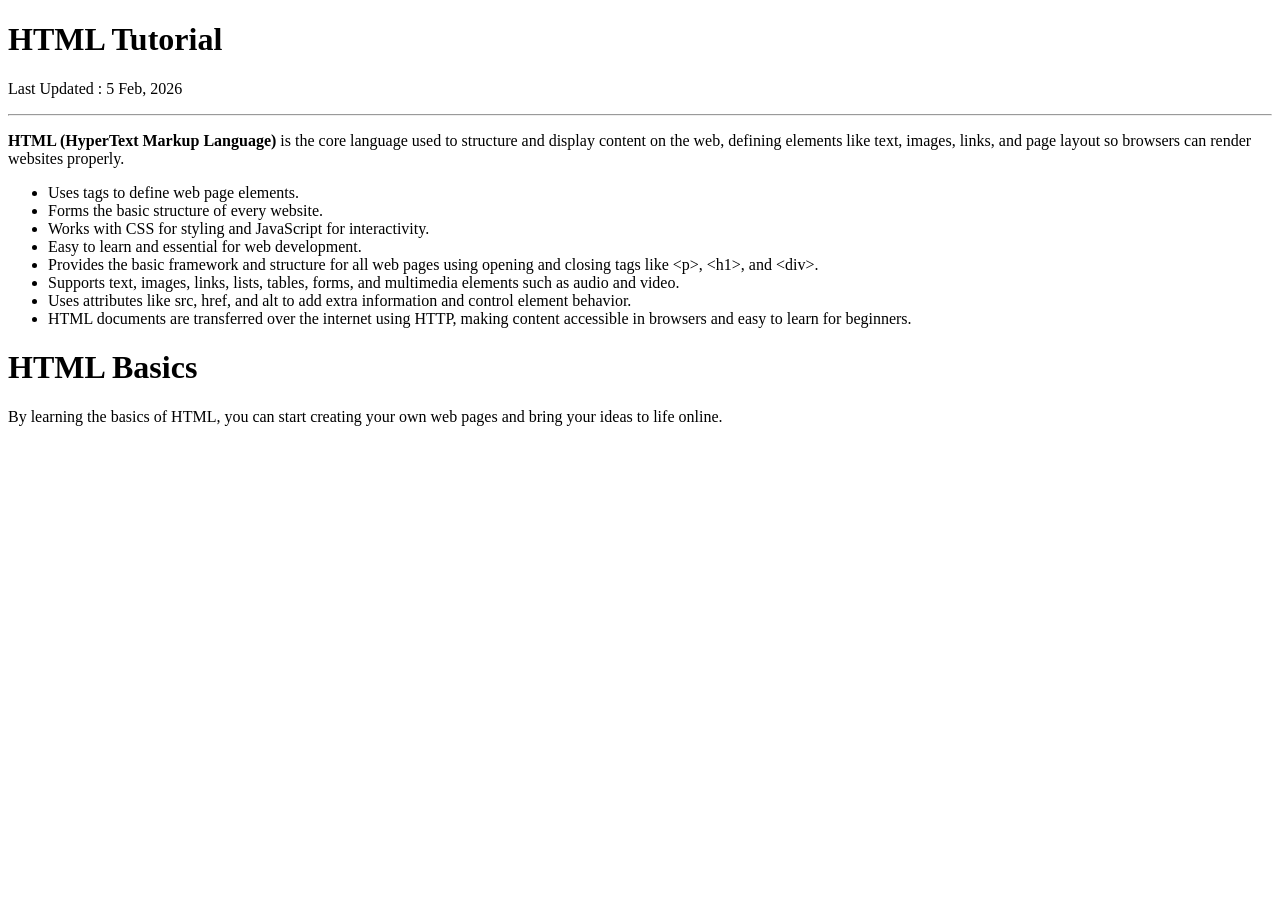
<file: Day_3/index.html>
<!DOCTYPE HTML>
<html>
    <head><title>Sample</title></head>
    <h1><strong>HTML Tutorial</strong></h1>

    <p>Last Updated : 5 Feb, 2026</p>
    <hr>
<body>
   <p><strong> HTML (HyperText Markup Language)</strong> is the core language used to structure and display content on the web, defining elements like text, images, links, and page layout so browsers can render websites properly.</P>
   <ul type="disc">
    <li>Uses tags to define web page elements.</li>
    <li>Forms the basic structure of every website.</li>
    <li>Works with CSS for styling and JavaScript for interactivity.</li>
    <li>Easy to learn and essential for web development.</li>
    <li>Provides the basic framework and structure for all web pages using opening and closing tags like &lt;p&gt;, &lt;h1&gt;, and &lt;div&gt;.</li>
    <li>Supports text, images, links, lists, tables, forms, and multimedia elements such as audio and video.</li>
    <li>Uses attributes like src, href, and alt to add extra information and control element behavior.</li>
    <li>HTML documents are transferred over the internet using HTTP, making content accessible in browsers and easy to learn for beginners.</li>
   </ul>
   
   <h1><strong>HTML Basics</strong></h1>
   <p>By learning the basics of HTML, you can start creating your own web pages and bring your ideas to life online.</p>

</body>
</html>
</file>
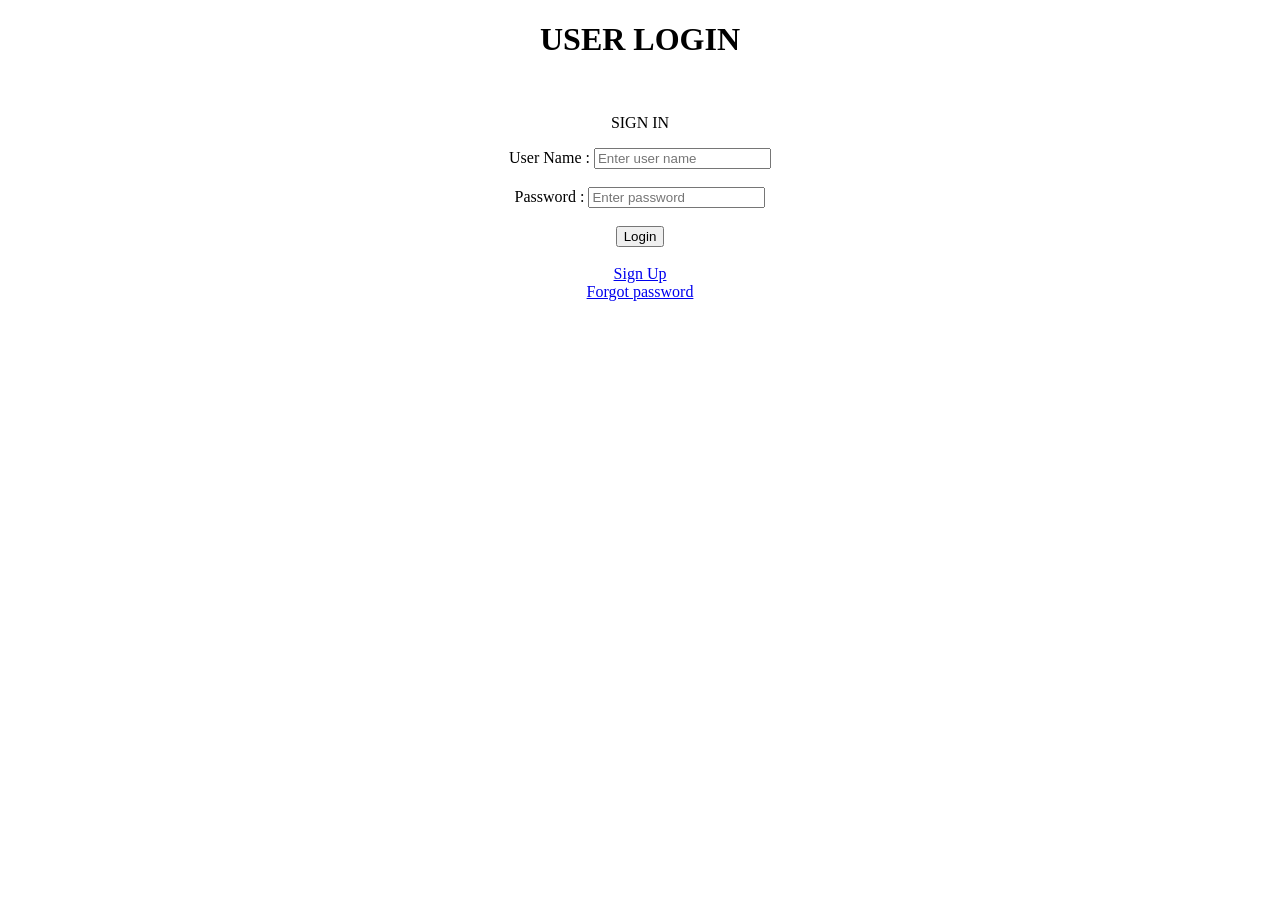
<file: Day_6/index.html>
<!DOCTYPE html>
<html lang="en">
<head>
    <meta charset="UTF-8">
    <meta name="viewport" content="width=device-width, initial-scale=1.0">
    <title>Document</title>
</head>
<body>
    <h1><center>USER LOGIN</center></h1> <br>
    <p><center>SIGN IN</center></p>

    <form action="./Succes.html" align="center" >
        <label for="">User Name :</label>
        <input type="text" placeholder="Enter user name"> <br> <br>
        <label for="">Password :</label>
        <input type="Password" placeholder="Enter password"> <br> <br>
        <button>Login</button> <br> <br>

        <a href="./SignUp.html"> <center>Sign Up</center></a> 
        <a href="./ForgotPassword.html">Forgot password</a>
        </table>
  
</body>
</html>
</file>
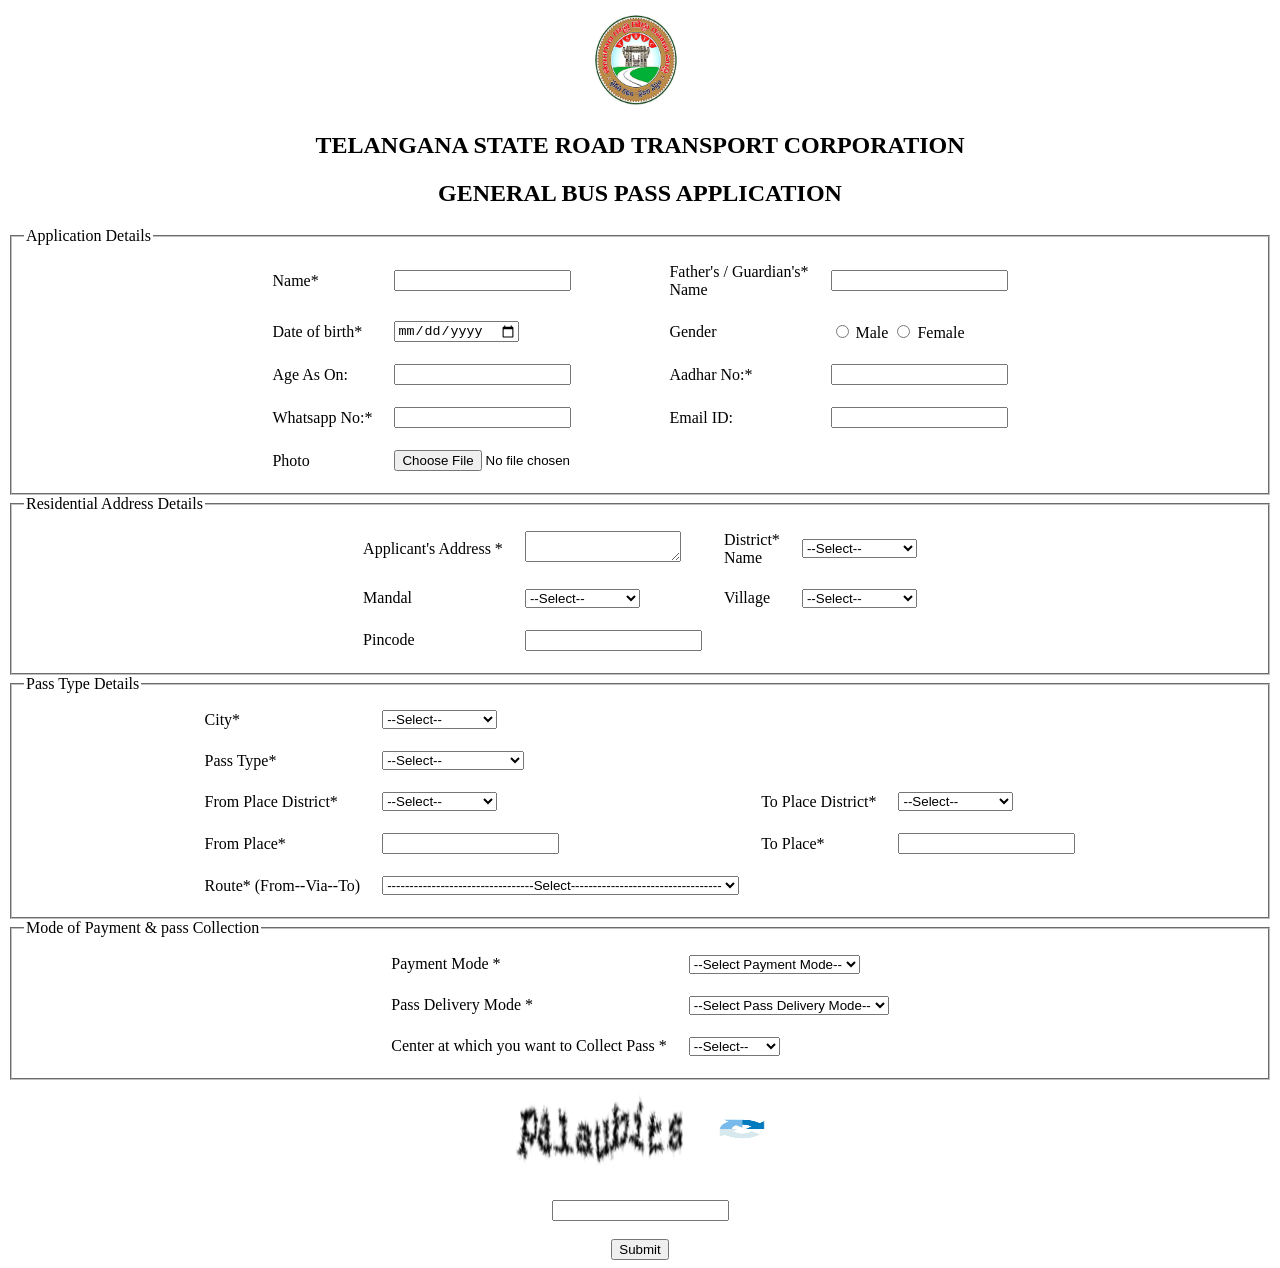
<file: Day_7/index.html>
<!DOCTYPE html>
<html lang="en">
<head>
    <meta charset="UTF-8">
    <meta name="viewport" content="width=device-width, initial-scale=1.0">
    <title>Bus Pass</title>
</head>
<body>
<center>
    <img src= "./Lgo.jpg" alt="logo" height="100" width="100" >
         <h2> TELANGANA STATE ROAD TRANSPORT CORPORATION <h1> 
            <h2>GENERAL BUS PASS APPLICATION </h2>
    <form action="">
        <fieldset>
        <legend>Application Details</legend>
        <table cellpadding="10">
            <tbody>
            <tr>
            <td>
                <label for="name">Name*</label>
                 </td> 
            <td>        
                <input type="text" name="" id="" value="" maxlength="10" required>
            </td>
            <td>
                <label for="">Father's / Guardian's* <br> Name</label>
            </td>
           <td>
            <input type="text" name="" id="" value="" maxlength="15">
           </td>
            </tr>
            <tr>
                <td>
                    <label for="">Date of birth*</label>
                </td>
                <td>
                <input type="date" name="date_of_birth" id="" value="" required>
                </td> 
                <td> 
                    <label for="gender1">Gender</label>
                </td>
           <td>
                <input type="radio" name="gender1" id="male" value="Male">
                <label for=""> Male</label>
                <input type="radio" name="gender1" id="Female" value="Female" >
                <label for="">Female</label>
            </td> </tr>
            <td>
                <label for="">Age As On:</label>

            </td>
            <td><input type="number" name="" id="" value="" required></td>
            <td>
                <label for="">Aadhar No:*</label>
            </td>

            <td><input type="tel" name="" id="" value="" required></td>
            </tr>
            <tr>
                <td>
                    <label for="">Whatsapp No:*</label>

                </td>
                <td>
                    <input type="tel" name="" id="" value="">
                </td>
                <td>
                    <label for="">Email ID:</label>
                </td>
                <td><input type="email" name="" id="" value="" required></td>
            </tr>
            <tr>
                <td>
                    <label for="">Photo</label>
                </td>
                <td>
                    <input type="file" name="" id="" value="" required>
                </td>
            </tr>
            </tbody>

        </table>
    </fieldset>
            <fieldset>
        <legend>Residential Address Details</legend>
        <table cellpadding="10">
            <tbody>
            <tr>
            <td>
                <label for="Address">Applicant's Address *</label>
                 </td> 
            <td> <textarea name="address" id="address" cols="15" maxlength="20" style="width: 150px; height: 25px;"></textarea>       
                
            </td>
            <td>
                <label for="District">District* <br> Name</label>
            </td>
           <td>
            <select name="disrict" id="disrict">
                                <option value="" selected="" disabled="">--Select--</option>
                                <option value="Siddipet">Siddipet</option>
                                <option value="Kamareddy">Kamareddy</option>
                                <option value="Rajanna Sircilla">Rajanna Sircilla</option>
                            </select>
            
           </td>
            </tr>
            <tr>
                <td>
                    <label for="">Mandal</label>
                </td>
                <td>
                    <select name="Mandal" id="Mandal">
                                <option value="" selected="" disabled="">--Select--</option>
                                <option value="Siddipet">Siddipet</option>
                                <option value="Kamareddy">Kamareddy</option>
                                <option value="Rajanna Sircilla">Rajanna Sircilla</option>
                            </select>
                </td> 
                <td> 
                    <label for="">Village</label>
                </td>
           <td>
                <select name="village" id="village">
                    <option value="" selected="" disabled="">--Select--</option>
                                <option value="Siddipet">Siddipet</option>
                                <option value="Kamareddy">Kamareddy</option>
                                <option value="Rajanna Sircilla">Rajanna Sircilla</option>
            </td> </tr>
            <td>
               <label for="pincode">Pincode</label>
               </td>
               <td>
                <input type="" id="pincode" value=""required>
               </td>
            </tr>
            </tbody>

        </table>
    </fieldset>
            <fieldset>
        <legend>Pass Type Details</legend>
        <table cellpadding="10">
            <tbody>
            <tr>
            <td>
                <label for="name">City*</label>
                 </td>
            
            <td> <select name="village" id="village">
                    <option value="" selected="" disabled="">--Select--</option>
                                <option value="Siddipet">Siddipet</option>
                                <option value="Kamareddy">Kamareddy</option>
                                <option value="Rajanna Sircilla">Rajanna Sircilla</option> </select>
            </td>
        <tr></td>
            <td><label for=""> Pass Type*</label></td>
            <td>  <select name="village" id="village">
                    <option value="" selected="" disabled="">--Select--</option>
                                <option value="">Greater Pass</option>
                                <option value="">Ordinary Pass</option>
                                <option value="">Metro Express Pass</option> </select>
            </td> </tr></td>
           </tr>
           <tr><td>
           <label for=""> From Place District*</label>
           </td>
            <td> <select name="village" id="village" required>
                    <option value="" selected="" disabled="" >--Select--</option>
                                <option value="Siddipet">Siddipet</option>
                                <option value="Kamareddy">Kamareddy</option>
                                <option value="Rajanna Sircilla">Rajanna Sircilla</option> </select> 
                            </td>
                        <td>
                            <label for="">To Place District*</label></td>
                            <td> <select name="village" id="village" required>
                    <option value="" selected="" disabled="">--Select--</option>
                                <option value="Siddipet">Siddipet</option>
                                <option value="Kamareddy">Kamareddy</option>
                                <option value="Rajanna Sircilla">Rajanna Sircilla</option> </select></tr>
                        </td>
                    
                        </tr>
                        <tr><td><label for="">From Place*</label></td>
                        <td><input type="text" required></td>
                        <td><label for="">To Place*</label></td>
                        <td><input type="text"></td>
                        
                        </tr>
                        <tr><td>
                            <label for="">Route* (From--Via--To)</label></td>
                            <td> <select name="village" id="village">
                    <option value="" selected="" disabled="">---------------------------------Select----------------------------------</option>
                                 </select></td>
                        </tr>
           
            </tbody>

        </table>
    </fieldset>
    <fieldset>
                <legend>Mode of Payment &amp; pass Collection</legend>
                <table cellpadding="10">
                    <tbody><tr>
                        <td>
                            <label for="paymentmode">Payment Mode *</label>
                        </td>
                        <td>
                            <select name="paymentmode" id="paymentmode">
                                <option value="" selected="" disabled="">--Select Payment Mode--</option>
                                <option value="Payment at Counter">Payment at Counter</option>
                                <option value="Online Payment">Online Payment</option>
                            </select>
                        </td>
                    </tr>

                    <tr>
                        <td>
                            <label for="passdeliverymode">Pass Delivery Mode *</label>
                        </td>
                        <td>
                            <select name="passdeliverymode" id="passdeliverymode">
                                <option value="" selected="" disabled="">--Select Pass Delivery Mode--</option>
                                <option value="At Counter">At Counter</option>
                            </select>
                        </td>
                    </tr>

                    <tr>
                        <td>
                            <label for="centername">Center at which you want to Collect Pass *</label>
                        </td>
                        <td>
                            <select name="centername" id="centername">
                                <option value="" selected="" disabled="">--Select--</option>
                                <option value="">Siddipet</option>
                                <option value="">Kamareddy</option>
                                <option value="">Karimnagar</option>
                                <option value="">Hyderabad</option>
                                
                            </select>
                        </td>
                    </tr>
                </tbody></table>
            </fieldset>
           <center> <img src="./test.png" alt="Captcha" width="200" height="120" align="center">
           <a href=""> <img src="./refresh.png" alt="refresh" width="80" height="30" ></a> </center>
           <center> 
            <tr><td>
            <input type="text"></td></tr> <br> <br>
            <button>Submit</button> </center>
    </form>
</center>
<a href=""></a>

    
</body>
</html>
</file>
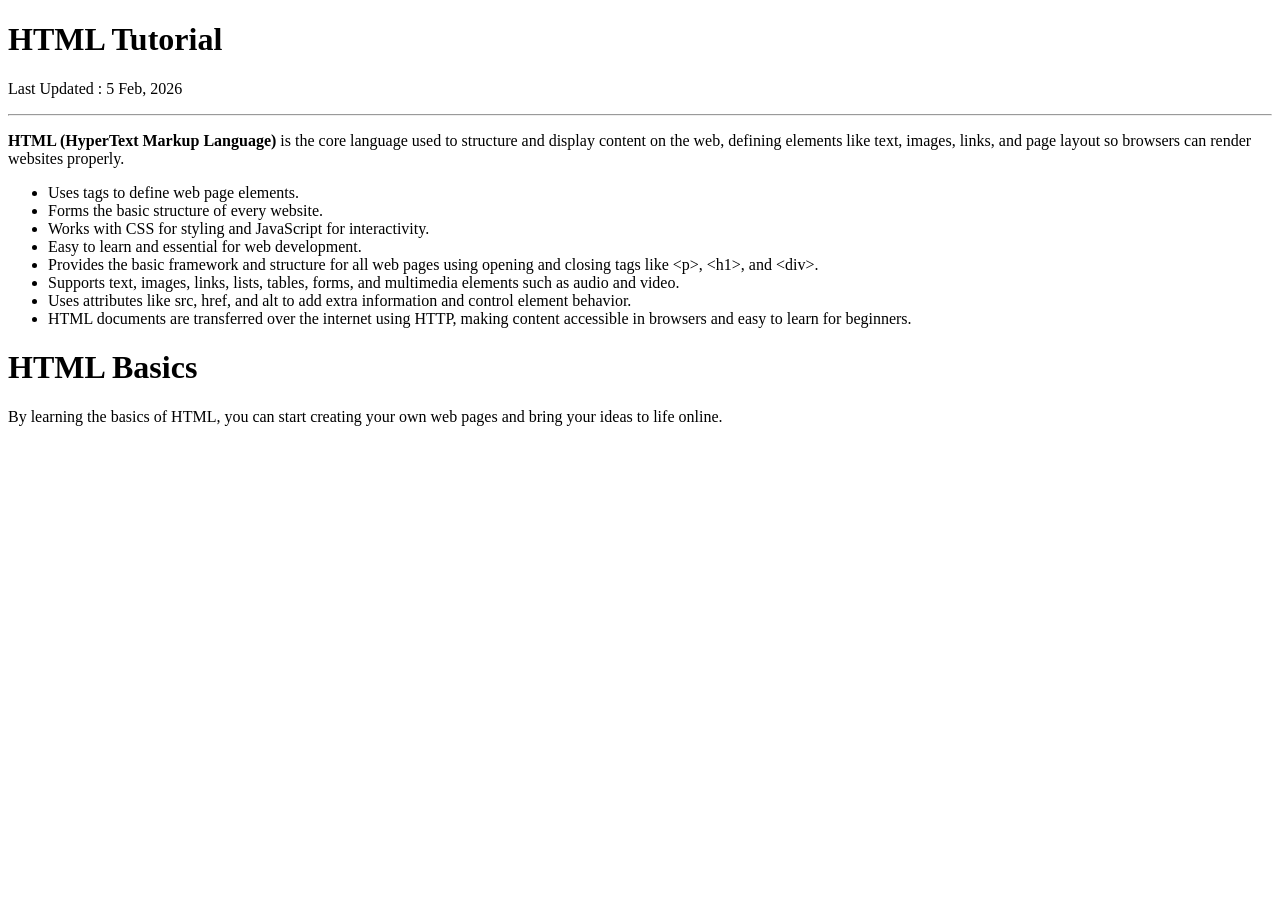
<file: Day_9/index.html>
<!DOCTYPE HTML>
<html>
    <head>
    <meta charset="UTF-8">
    <meta property="og:title" content="HTML Tutorial">
    <meta property="og:description" content="Html">
    <meta property="og:image" content="https://media.geeksforgeeks.org/wp-content/uploads/20240701150351/HTML-Tutorial-copy.webp">
    <meta property="og:type" content="">
    <meta name="viewport" content="width=device-width, initial-scale=1.0">
    <link rel="icon" href="https://e7.pngegg.com/pngimages/780/934/png-clipart-html-logo-html5-logo-icons-logos-emojis-tech-companies-thumbnail.png">
    <title>Sample</title></head>
    <h1><strong>HTML Tutorial</strong></h1>

    <p>Last Updated : 5 Feb, 2026</p>
    <hr>
<body>
   <p><strong> HTML (HyperText Markup Language)</strong> is the core language used to structure and display content on the web, defining elements like text, images, links, and page layout so browsers can render websites properly.</P>
   <ul type="disc">
    <li>Uses tags to define web page elements.</li>
    <li>Forms the basic structure of every website.</li>
    <li>Works with CSS for styling and JavaScript for interactivity.</li>
    <li>Easy to learn and essential for web development.</li>
    <li>Provides the basic framework and structure for all web pages using opening and closing tags like &lt;p&gt;, &lt;h1&gt;, and &lt;div&gt;.</li>
    <li>Supports text, images, links, lists, tables, forms, and multimedia elements such as audio and video.</li>
    <li>Uses attributes like src, href, and alt to add extra information and control element behavior.</li>
    <li>HTML documents are transferred over the internet using HTTP, making content accessible in browsers and easy to learn for beginners.</li>
   </ul>
   
   <h1><strong>HTML Basics</strong></h1>
   <p>By learning the basics of HTML, you can start creating your own web pages and bring your ideas to life online.</p>

</body>
</html>
</file>
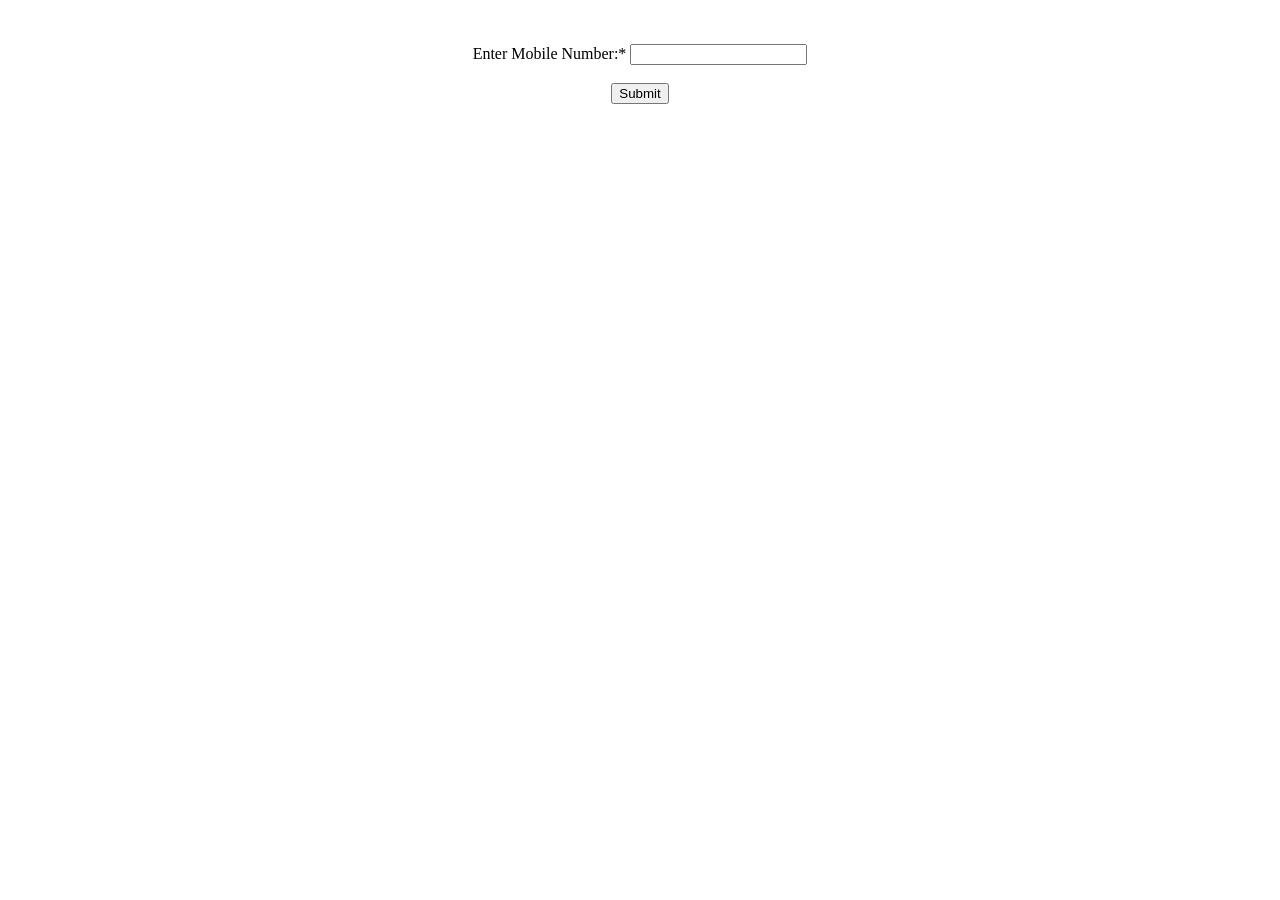
<file: Pattern/index.html>
<!DOCTYPE html>
<html lang="en">
<head>
    <meta charset="UTF-8">
    <meta name="viewport" content="width=device-width, initial-scale=1.0">
    <title>Pattern</title>
</head>
<body> <br> <br> <center>
    <form action="./index2.html"> 
    <label for=""> Enter Mobile Number:*</label>
    <input type="tel" name="Mobile" pattern="^\+91\s[6-9][0-9]{9}$" title="Please Enter Mobile Number in '+91 xxxxxxxxxx' Format" required maxlength="14" autocomplete="off"> </center> <br>
   <center> <button>Submit</button></center>
   </form>
    
</body>
</html>
</file>
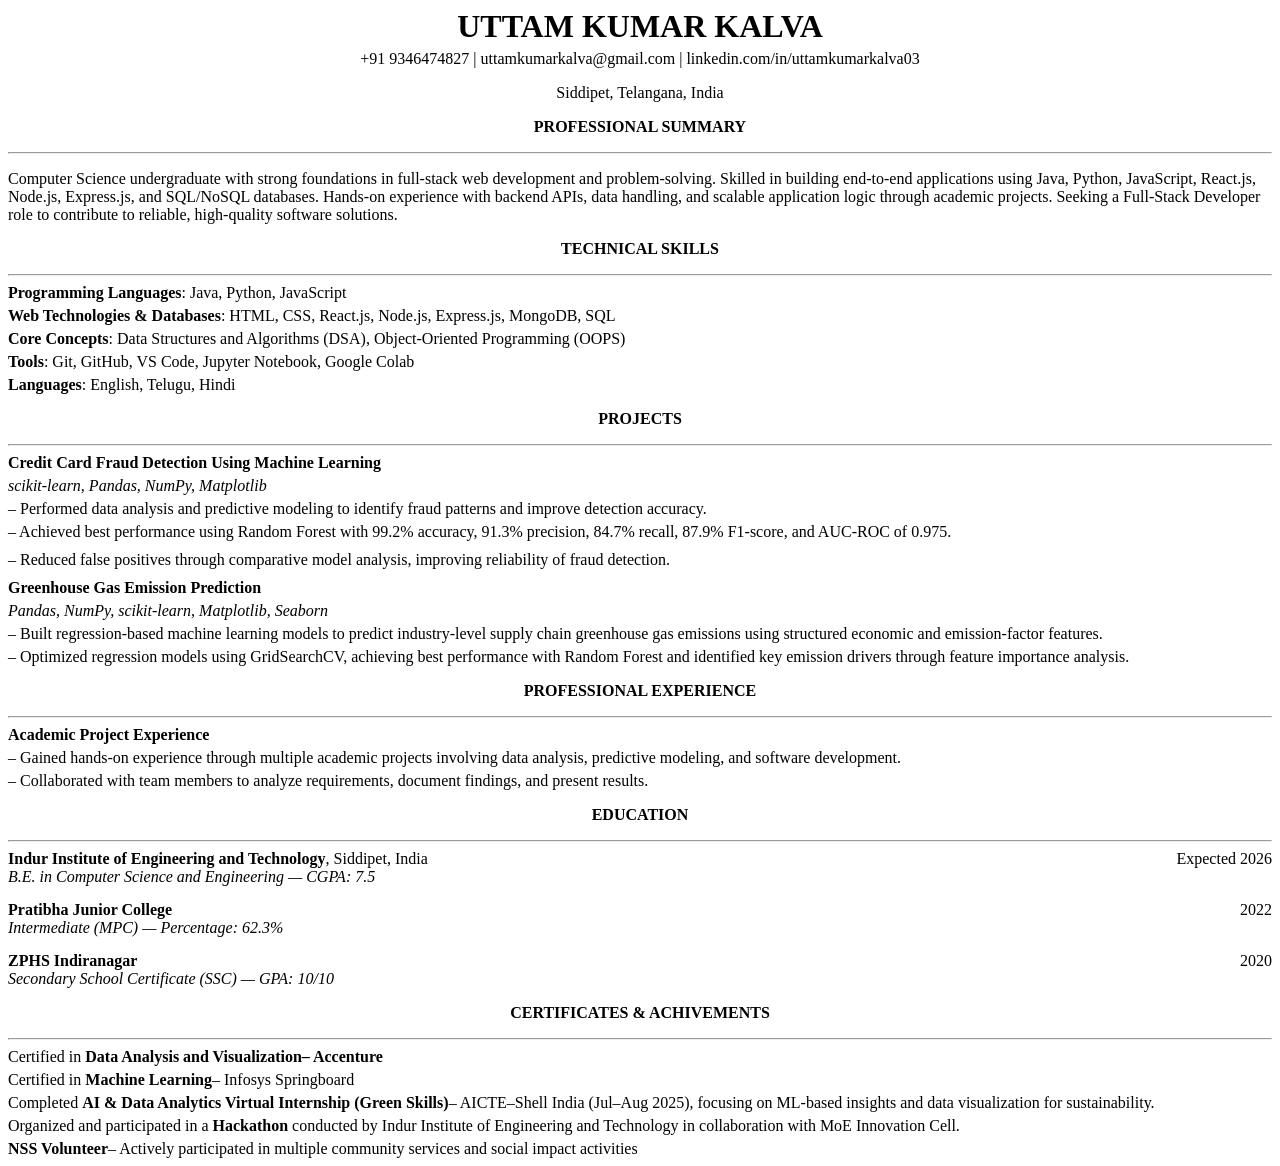
<file: 87R_HTML/Day 2/index.html>
<!DOCTYPE html>
<html lang="en">
<head>
    <meta charset="UTF-8">
    <meta name="viewport" content="width=device-width, initial-scale=1.0">
    <title>Resume</title>
</head>
<body>
    <h1 style= "margin:5px 0;"><strong> <center> UTTAM KUMAR KALVA</center></strong></h1>
    <p style= "margin:2px 0;"><center>+91 9346474827 | uttamkumarkalva@gmail.com | linkedin.com/in/uttamkumarkalva03</center></p>
    <p style= "margin:1px 0;"><center>Siddipet, Telangana, India</center></p>
    <p> <strong><center>PROFESSIONAL SUMMARY </strong></center></p>
    <hr>
    <p>Computer Science undergraduate with strong foundations in full-stack web development and problem-solving. Skilled in
building end-to-end applications using Java, Python, JavaScript, React.js, Node.js, Express.js, and SQL/NoSQL databases.
Hands-on experience with backend APIs, data handling, and scalable application logic through academic projects. Seeking
a Full-Stack Developer role to contribute to reliable, high-quality software solutions.<p>
<p><strong><center>TECHNICAL SKILLS </center></strong></p>
<hr>
<p style="margin:5px 0;"><strong>Programming Languages</strong>: Java, Python, JavaScript</p>
<p style="margin:5px 0;"><strong>Web Technologies &amp; Databases</strong>: HTML, CSS, React.js, Node.js, Express.js, MongoDB, SQL</p>
<p style="margin:5px 0;"><strong>Core Concepts</strong>:  Data Structures and Algorithms (DSA), Object-Oriented Programming (OOPS)</p>
<p style="margin:5px 0;"><strong>Tools</strong>:  Git, GitHub, VS Code, Jupyter Notebook, Google Colab</p>
<p style="margin:5px 0;"><strong>Languages</strong>: English, Telugu, Hindi</p>
<p> <strong> <center>PROJECTS</center></strong></p>
<hr>
<p style="margin:5px 0;"><strong>Credit Card Fraud Detection Using Machine Learning</strong></p>
<style>
    .stack{
        font-style: italic;
    }
</style>
<span class="stack"> scikit-learn, Pandas, NumPy, Matplotlib</span>
<p style="margin:5px 0;">– Performed data analysis and predictive modeling to identify fraud patterns and improve detection accuracy.</p>

<p style="margin:5px 0;">– Achieved best performance using Random Forest with 99.2% accuracy, 91.3% precision, 84.7% recall, 87.9%
F1-score, and AUC-ROC of 0.975.</p>
<p style="margin: 10px 0;">– Reduced false positives through comparative model analysis, improving reliability of fraud detection.</p>
<p style="margin:5px 0;"><strong>Greenhouse Gas Emission Prediction</strong></p>
<style>
    .stack {
        font-style: italic;
    }
</style>
<span class= "stack"> Pandas, NumPy, scikit-learn, Matplotlib, Seaborn </span>
<p style="margin:5px 0;">– Built regression-based machine learning models to predict industry-level supply chain greenhouse gas emissions using
structured economic and emission-factor features.</p>
<p style="margin:5px 0;">– Optimized regression models using GridSearchCV, achieving best performance with Random Forest and identified key
emission drivers through feature importance analysis.</p>

<p><strong><center>PROFESSIONAL EXPERIENCE</center></strong></p>
<hr>
<P style="margin:5px 0;"><strong> Academic Project Experience </strong> </P>
<p style="margin:5px 0;">– Gained hands-on experience through multiple academic projects involving data analysis, predictive modeling, and
software development.</p>
<p style="margin:5px 0;">– Collaborated with team members to analyze requirements, document findings, and present results.</p>
<P> <strong><center>EDUCATION</center></strong></P>
<hr>
<style>
    .education-item {
        display: flex;
        justify-content: space-between;
        margin-bottom: 15px;
    }

    .education-left {
        max-width: 75%;
    }

    .education-right {
        text-align: right;
        white-space: nowrap;
    }

    .degree {
        font-style: italic;
    }
</style>
</head>

<body>

<div class="education-item">
    <div class="education-left">
        <strong>Indur Institute of Engineering and Technology</strong>, Siddipet, India <br>
        <span class="degree">B.E. in Computer Science and Engineering — CGPA: 7.5</span>
    </div>
    <div class="education-right">
        Expected 2026
    </div>
</div>

<div class="education-item">
    <div class="education-left">
        <strong>Pratibha Junior College</strong><br>
        <span class="degree">Intermediate (MPC) — Percentage: 62.3%</span>
    </div>
    <div class="education-right">
        2022
    </div>
</div>

<div class="education-item">
    <div class="education-left">
        <strong>ZPHS Indiranagar</strong><br>
        <span class="degree">Secondary School Certificate (SSC) — GPA: 10/10</span>
    </div>
    <div class="education-right">
        2020
    </div>
</div>
<p><strong> <center>CERTIFICATES &amp; ACHIVEMENTS</center></strong></p>
<hr>
<P style="margin:5px 0;">Certified in <Strong>Data Analysis and Visualization– Accenture</Strong></P>
<p style="margin:5px 0;">Certified in <strong>Machine Learning</strong>– Infosys Springboard</p>
<p style="margin:5px 0;">Completed <strong>AI & Data Analytics Virtual Internship (Green Skills)</strong>– AICTE–Shell India (Jul–Aug 2025), focusing on
ML-based insights and data visualization for sustainability.</p>
<p style="margin:5px 0;">Organized and participated in a <strong>Hackathon</strong> conducted by Indur Institute of Engineering and Technology in collaboration with
MoE Innovation Cell.</p>
<p style="margin:5px 0;"><strong>NSS Volunteer</strong>– Actively participated in multiple community services and social impact activities</p>
</body>
</html>
</file>
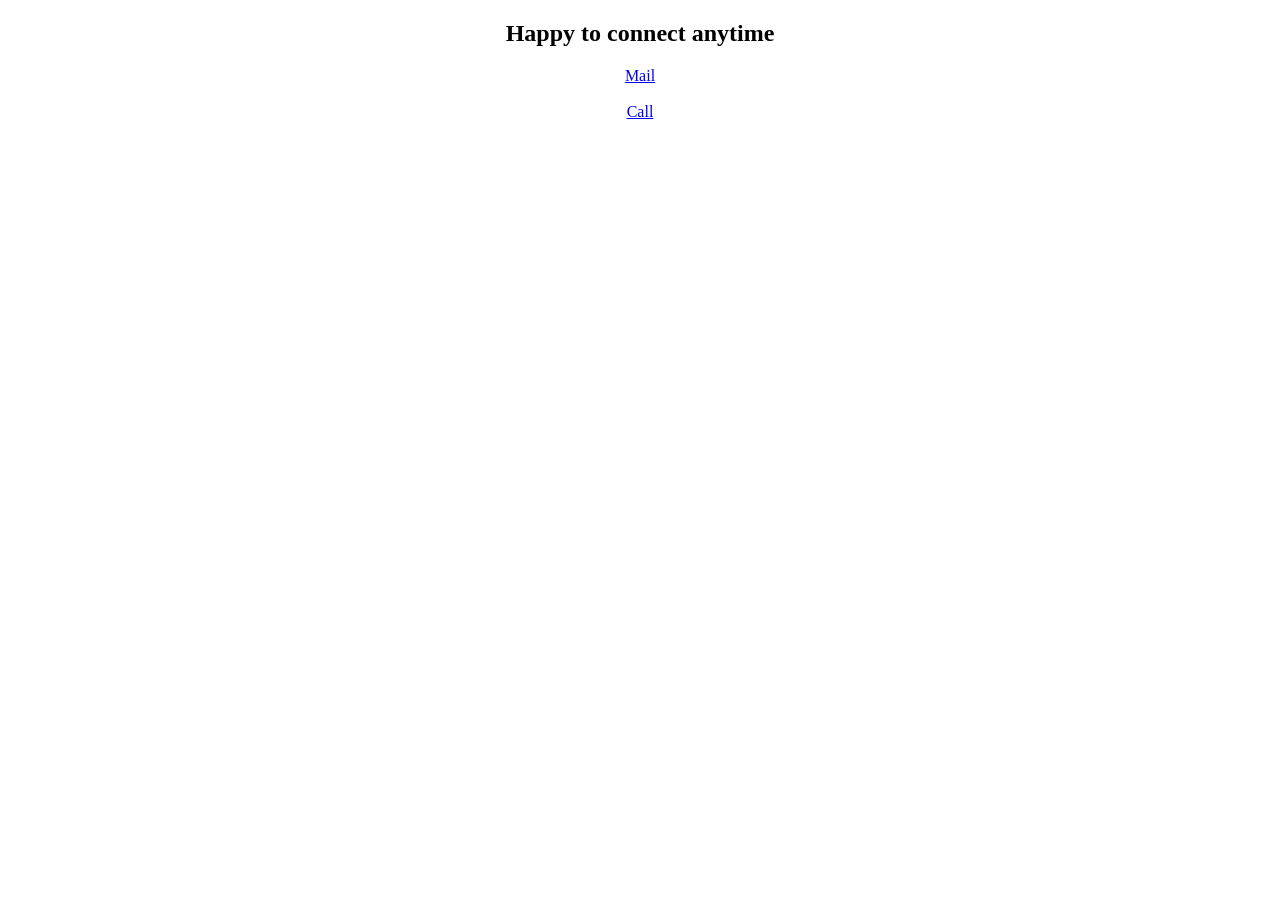
<file: 87R_HTML/Day 4/index.html>
<!DOCTYPE html>
<html lang="en">
<head>
    <meta charset="UTF-8">
    <meta name="viewport" content="width=device-width, initial-scale=1.0">
    <title>Document</title>
</head>
<body>
    <h2><center>Happy to connect anytime</center></h2>
   <center> <a href="mailto:uttamkumarkalva@gmail.com">Mail</a></center> <br>
    <center><a href="tel:9346474827">Call</a></center>
</body>
</html>
</file>
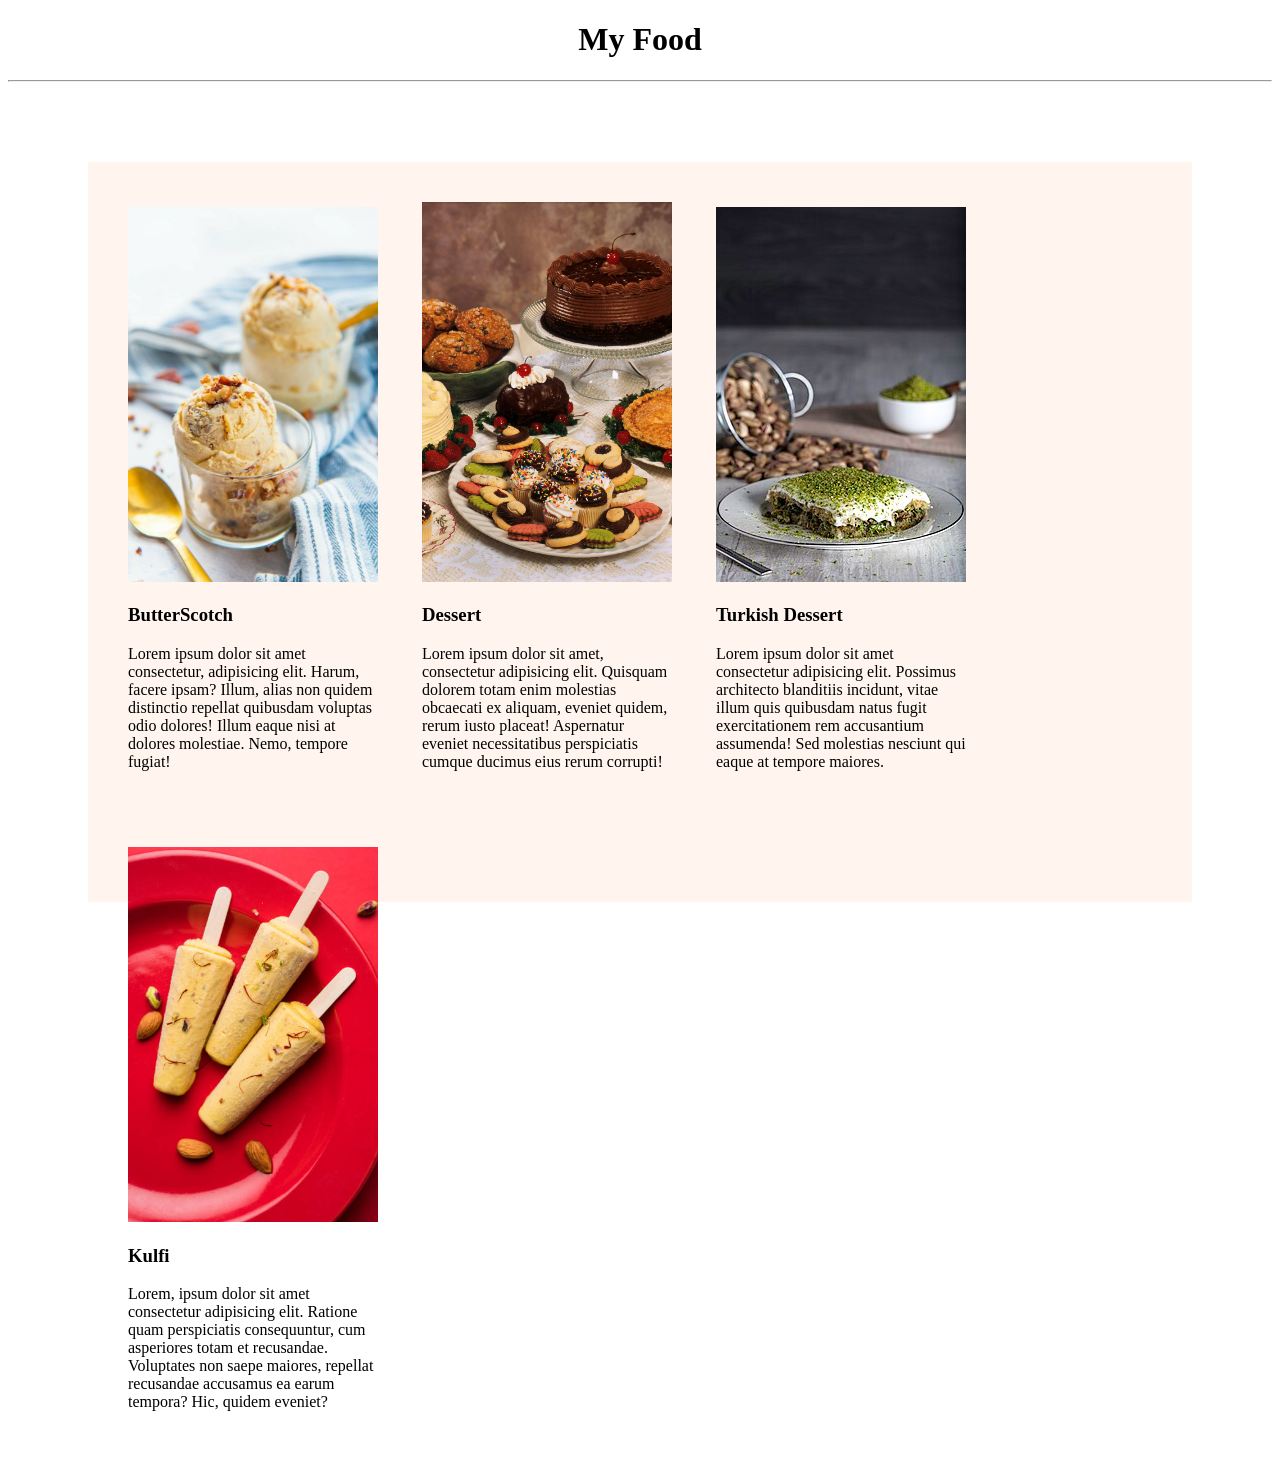
<file: CSS/Box_Model/index.html>
<!DOCTYPE html>
<html lang="en">
<head>
    <meta charset="UTF-8">
    <meta name="viewport" content="width=device-width, initial-scale=1.0">
    <title>Box Model</title>
    <link rel="stylesheet" href="./Style.css">
</head>
<body>
    <h1><center>My Food</center></h1>
    <hr>
    <div class="container">
        <div class="container2">
            <img src="./Des4.jpg" width="250" alt="">
            <h3>ButterScotch</h3>
            <p>Lorem ipsum dolor sit amet consectetur, adipisicing elit. Harum, facere ipsam? Illum, alias non quidem distinctio repellat quibusdam voluptas odio dolores! Illum eaque nisi at dolores molestiae. Nemo, tempore fugiat!</p>
        </div>
        <div class="container2">
            <img src="./Des1.jpg" width="250" alt="">
            <h3>Dessert</h3>
            <p>Lorem ipsum dolor sit amet, consectetur adipisicing elit. Quisquam dolorem totam enim molestias obcaecati ex aliquam, eveniet quidem, rerum iusto placeat! Aspernatur eveniet necessitatibus perspiciatis cumque ducimus eius rerum corrupti!</p>
        </div>
        <div class="container3">
            <img src="./Des2.jpg" width="250" alt="">
            <h3>Turkish Dessert</h3>
            <p>Lorem ipsum dolor sit amet consectetur adipisicing elit. Possimus architecto blanditiis incidunt, vitae illum quis quibusdam natus fugit exercitationem rem accusantium assumenda! Sed molestias nesciunt qui eaque at tempore maiores.</p>
        </div>
        <div class="container4">
            <img src="./Des3.jpg" width="250" alt="">
            <h3>Kulfi</h3>
            <p>Lorem, ipsum dolor sit amet consectetur adipisicing elit. Ratione quam perspiciatis consequuntur, cum asperiores totam et recusandae. Voluptates non saepe maiores, repellat recusandae accusamus ea earum tempora? Hic, quidem eveniet?</p>
        </div>










    </div>
</body>
</html>
</file>
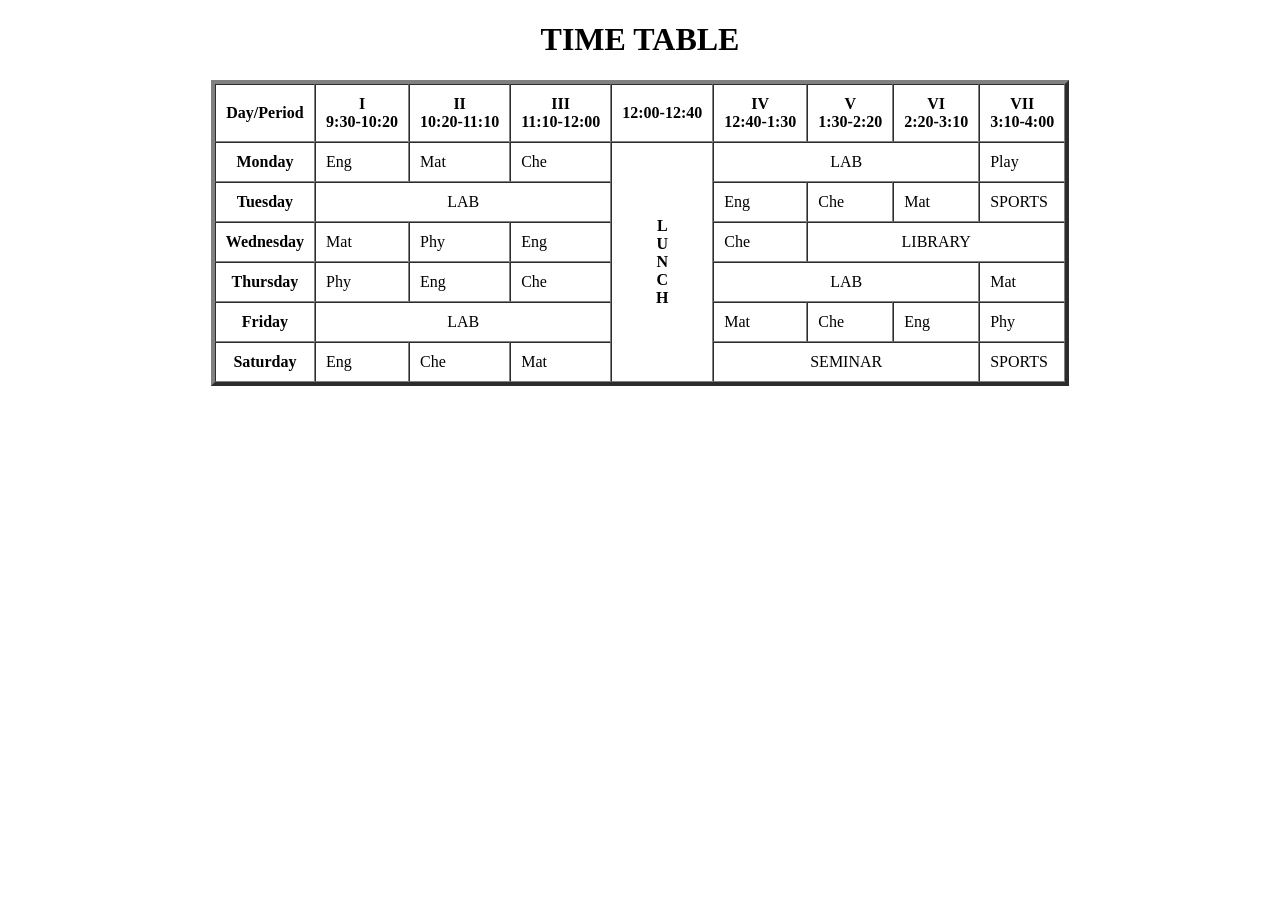
<file: Time Table.html>
<!DOCTYPE html>
<html lang="en">
<head>
    <meta charset="UTF-8">
    <meta name="viewport" content="width=device-width, initial-scale=1.0">
    <title>Time Table</title>
</head>
<body>
    <h1><center>TIME TABLE</center> </h1>
    <table border="4px" cellspacing="0" cellpadding="10" align="center">
         <!-- Row-1 -->
        <tr>
            <th>Day/Period</th>
            <th>I <br>9:30-10:20</th>
            <th>II <br>10:20-11:10</th>
            <th>III <br>11:10-12:00</th>
            <th>12:00-12:40</th>
            <th>IV <br>12:40-1:30</th>
            <th>V <br>1:30-2:20</th>
            <th>VI <br>2:20-3:10</th>
            <th>VII <br>3:10-4:00</th>
        </tr>
        <!-- Row-2 -->
        <tr>
            <th>Monday</th>
            <td>Eng</td>
            <td>Mat</td>
            <td>Che</td>
            <th rowspan="6">L <br> U <br>N <br>C <br>H</th>
            <td colspan="3"><center>LAB</center></td>
            <!-- <td>LAB</td>
            <td>LAB</td> -->
            <td>Play</td>
        </tr>
         <!-- Row-3 -->
        <tr>
            <th>Tuesday</th>
            <td colspan="3" ><center> LAB </center></td>
            <!-- <td>LAB</td>
            <td>LAB</td> -->
            <!-- <th>LUNCH</th> -->
            <td>Eng</td>
            <td>Che</td>
            <td>Mat</td>
            <td>SPORTS</td>
        </tr>
         <!-- Row-4 -->
        <tr>
            <th>Wednesday</th>
            <td>Mat</td>
            <td>Phy</td>
            <td>Eng</td>
            <!-- <th>LUNCH</th> -->
            <td>Che</td>
            <td colspan="3"><center>LIBRARY</center></td>
            <!-- <td>LIBRARY</td>
            <td>LIBRARY</td> -->
        </tr>
         <!-- Row-5 -->
        <tr>
            <th>Thursday</th>
            <td>Phy</td>
            <td>Eng</td>
            <td>Che</td>
            <!-- <th>LUNCH</th> -->
            <td colspan="3"><center>LAB</center></td>
            <!-- <td>LAB</td>
            <td>LAB</td> -->
            <td>Mat</td>
        </tr>
         <!-- Row-6 -->
        <tr>
            <th>Friday</th>
            <td colspan="3"><center>LAB</center></td>
            <!-- <td>LAB</td>
            <td>LAB</td> -->
            <!-- <th>LUNCH</th> -->
            <td>Mat</td>
            <td>Che</td>
            <td>Eng</td>
            <td>Phy</td>
        </tr>
         <!-- Row-7 -->
        <tr>
            <th>Saturday</th>
            <td>Eng</td>
            <td>Che</td>
            <td>Mat</td>
            <!-- <th>LUNCH</th> -->
            <td colspan="3"><center>SEMINAR</center></td>
            <!-- <td>SEMINAR</td>
            <td>SEMINAR</td> -->
            <td>SPORTS</td>
        </tr>










    </table>
</body>
</html>
</file>
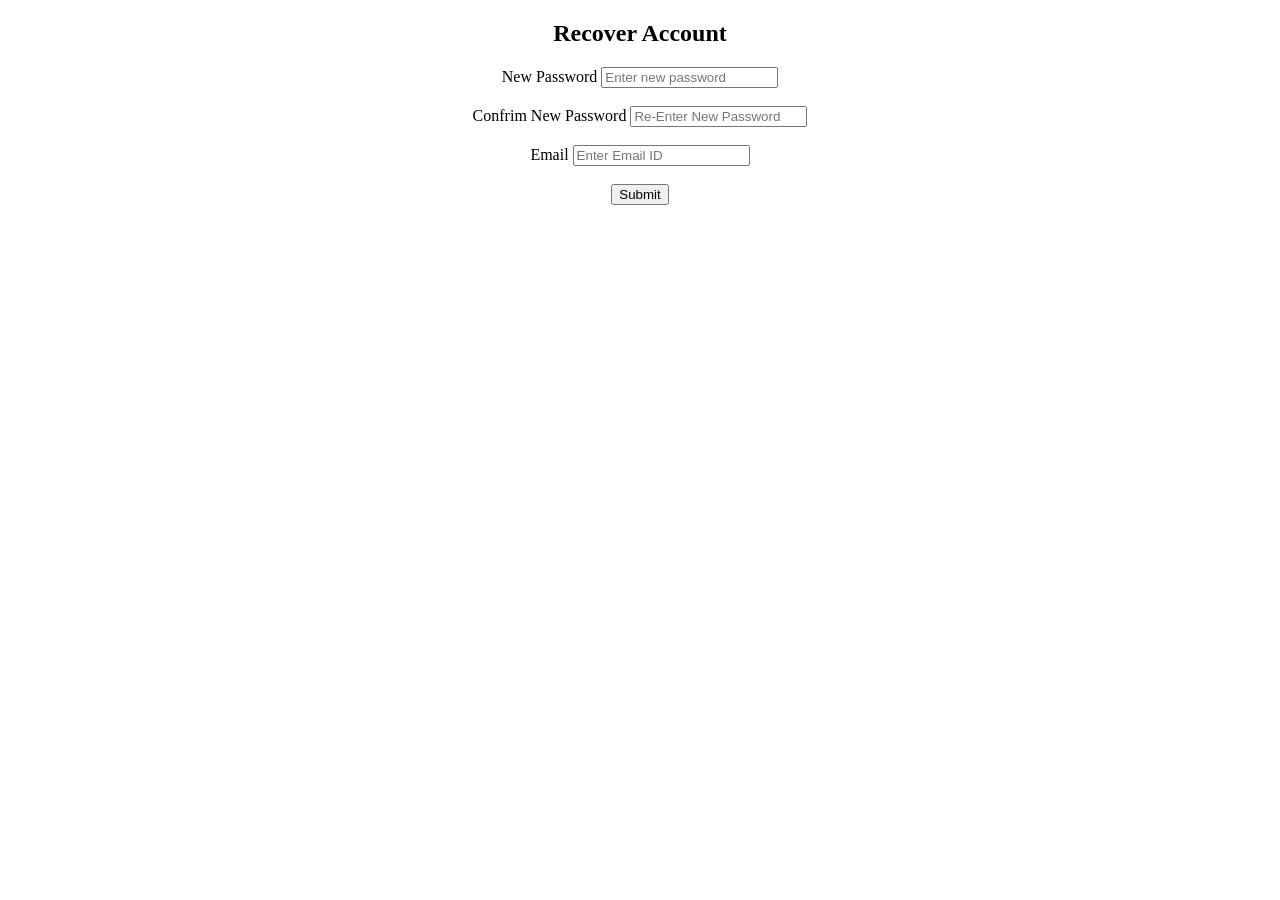
<file: Day_6/ForgotPassword.html>
<!DOCTYPE html>
<html lang="en">
<head>
    <meta charset="UTF-8">
    <meta name="viewport" content="width=device-width, initial-scale=1.0">
    <title>Document</title>
</head>
<body>
    <h2> <center>Recover Account</center></h2>
    <form action="./index.html" align="center">
        <label for="">New Password</label> 
        <input type="password" placeholder="Enter new password"> <br> <br>
        <label for="">Confrim New Password</label>
        <input type="text" placeholder="Re-Enter New Password"> <br> <br>
        <label for="">Email</label>
        <input type="text" placeholder="Enter Email ID"> <br> <br>
        
        <button>Submit</button>
    </form>
</body>
</html>
</file>
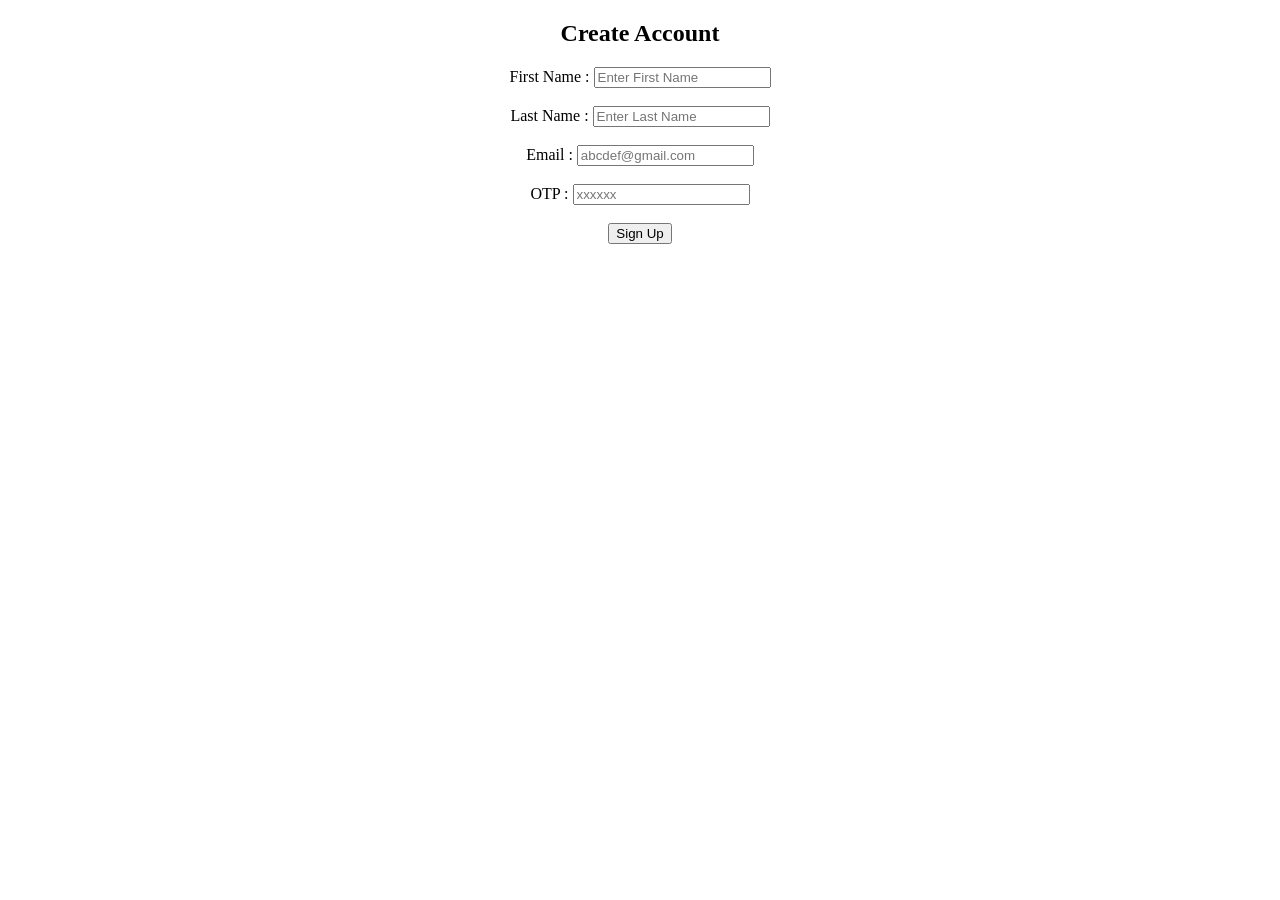
<file: Day_6/SignUp.html>
<!DOCTYPE html>
<html lang="en">
<head>
    <meta charset="UTF-8">
    <meta name="viewport" content="width=device-width, initial-scale=1.0">
    <title>Document</title>
</head>
<body>
    <h2><center>Create Account</center></h2>
    <form action="./index.html" align="center">
        <label for="">First Name :</label>
        <input type="text" placeholder="Enter First Name"> <br> <br>
        <label for="">Last Name :</label>
        <input type="text" placeholder="Enter Last Name"> <br> <br>
        <label for="">Email :</label>
        <input type="text" placeholder="abcdef@gmail.com"> <br> <br>
        <label for="">OTP :</label>
        <input type="text" placeholder="xxxxxx"> <br> <br>
        <button>Sign Up</button>
    </form>
</body>
</html>
</file>
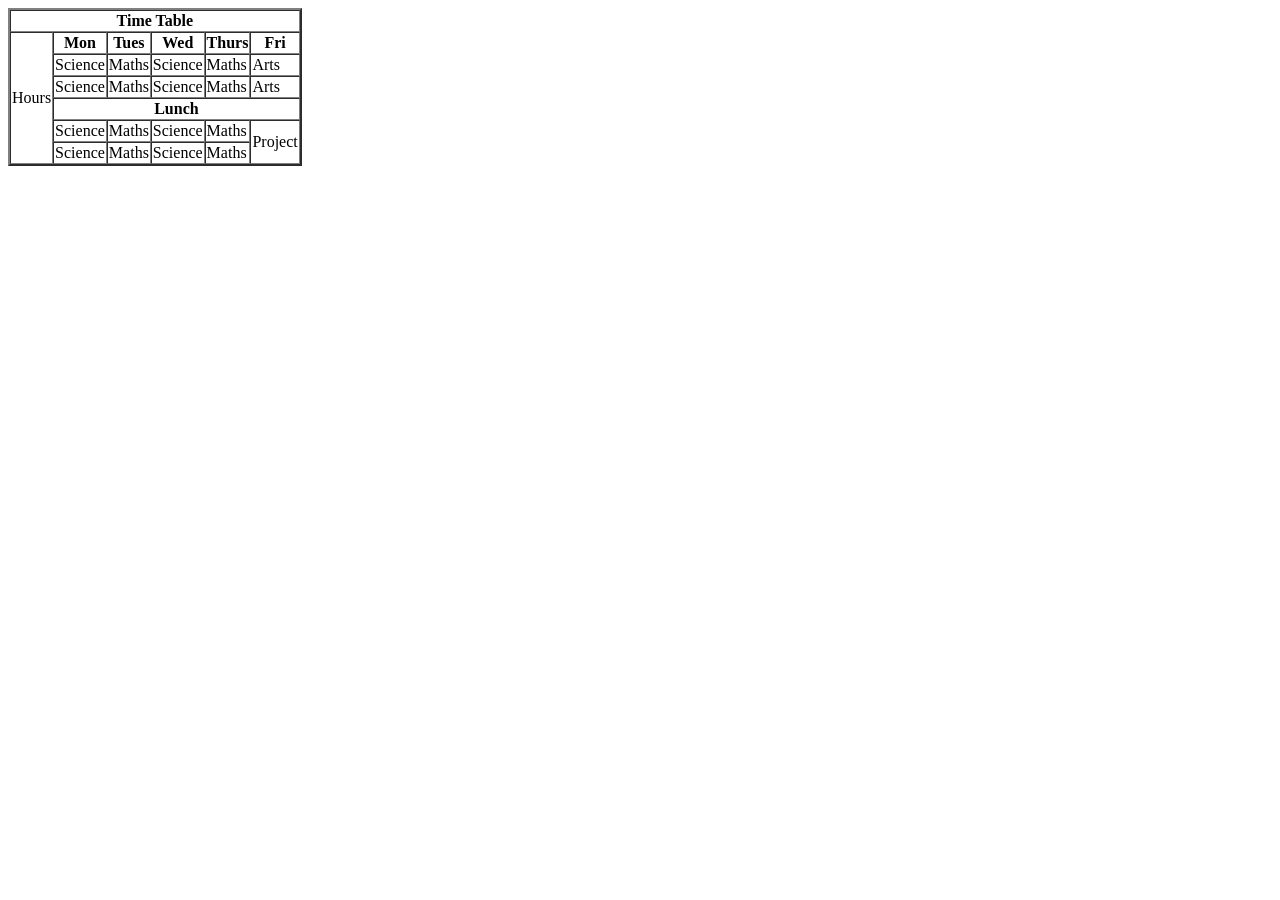
<file: 87R_HTML/Day 4/Table.html>
<!DOCTYPE html>
<html lang="en">
<head>
    <meta charset="UTF-8">
    <meta name="viewport" content="width=device-width, initial-scale=1.0">
    <title>Table</title>
</head>
<body>
    <table border="2px" cellspacing ="0">
        <tr>
            <th colspan="6">Time Table</th>
        </tr>
        <!-- Week Days -->
        <tr>
            <td rowspan="6"> Hours</td>
            <th>Mon </th>
            <th> Tues</th>
            <th> Wed </th>
            <th> Thurs</th>
            <th>Fri</th>
        </tr>
        <!-- Subjects Data -->
        <tr>
            <td>
                Science
            </td>
            <td>Maths</td>
            <td>Science</td>
            <td>Maths</td>
            <td>Arts</td>
        </tr>
        <tr>
           <td>Science</td>
           <td>Maths</td>
           <td>Science</td>
           <td>Maths</td>
           <td>Arts</td>
        </tr>
        <tr>
            <th colspan="5">Lunch</th>
        </tr>
        <tr>
             <td>Science</td>
             <td>Maths</td>
             <td>Science</td>
             <td>Maths</td>
             <td rowspan="2">Project</td>
        </tr>
        <tr>
            <td>Science</td>
            <td>Maths</td>
            <td>Science</td>
            <td>Maths</td>
        </tr>
    </table>
</body>
</html>
</file>
<file: CSS/Box_Model/Style.css>
.container{
    border: 2px black;
    color: black;
    height: 700px; 
    margin: 80px;
    padding: 20px;
    background-color: seashell;

}
.container1{
    display: inline-block;
    width: 250px;
    height: 600px;
    padding: 20PX;
    
    
    /* border: 5px solid navy; */
}

.container2{
    display: inline-block;
    width: 250px;
    height: 600px;
    padding:20PX;
    
    /* border: 5px solid navy */
}
.container3{
    display: inline-block;
    width: 250px;
    height: 600px;
    padding:20PX;
    
    
}
.container4{
    display: inline-block;
    width: 250px;
    height: 600px;
    padding: 20PX;
    
    /* border: 5px solid navy */
}
</file>
